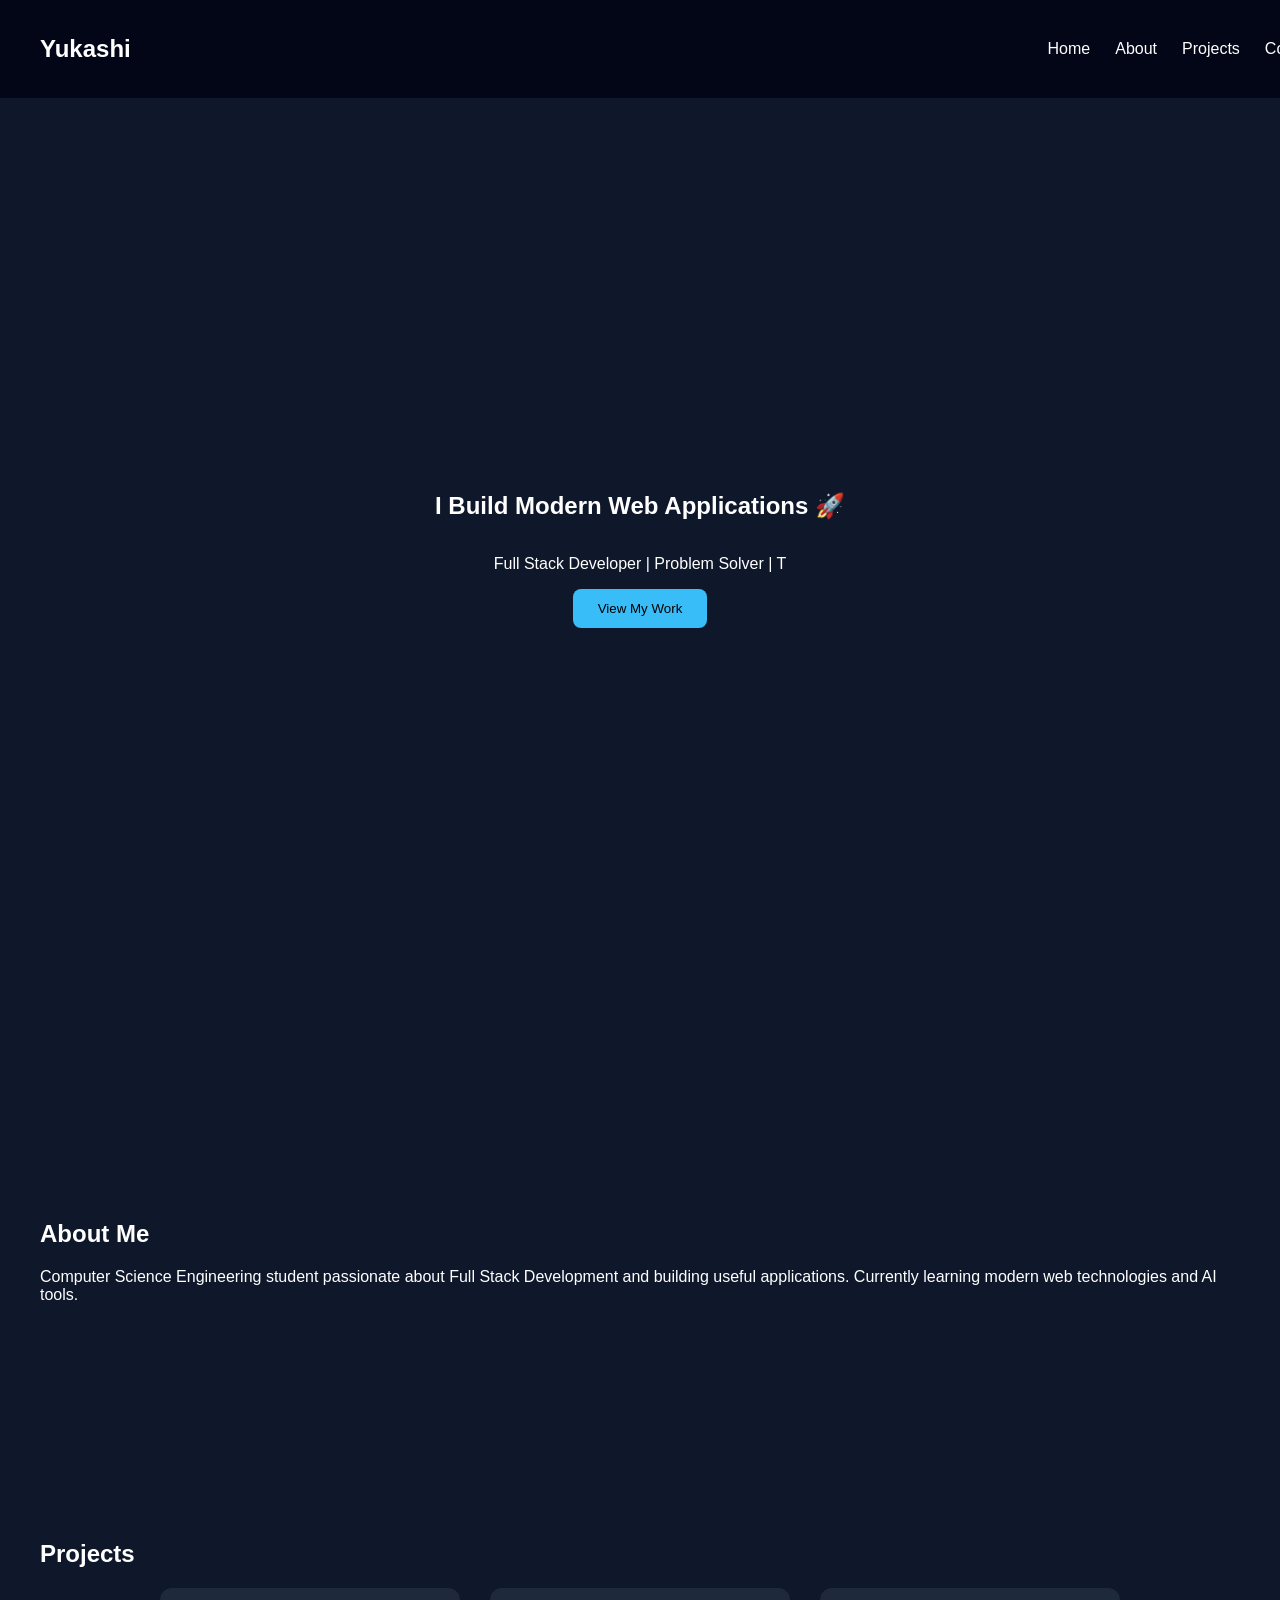
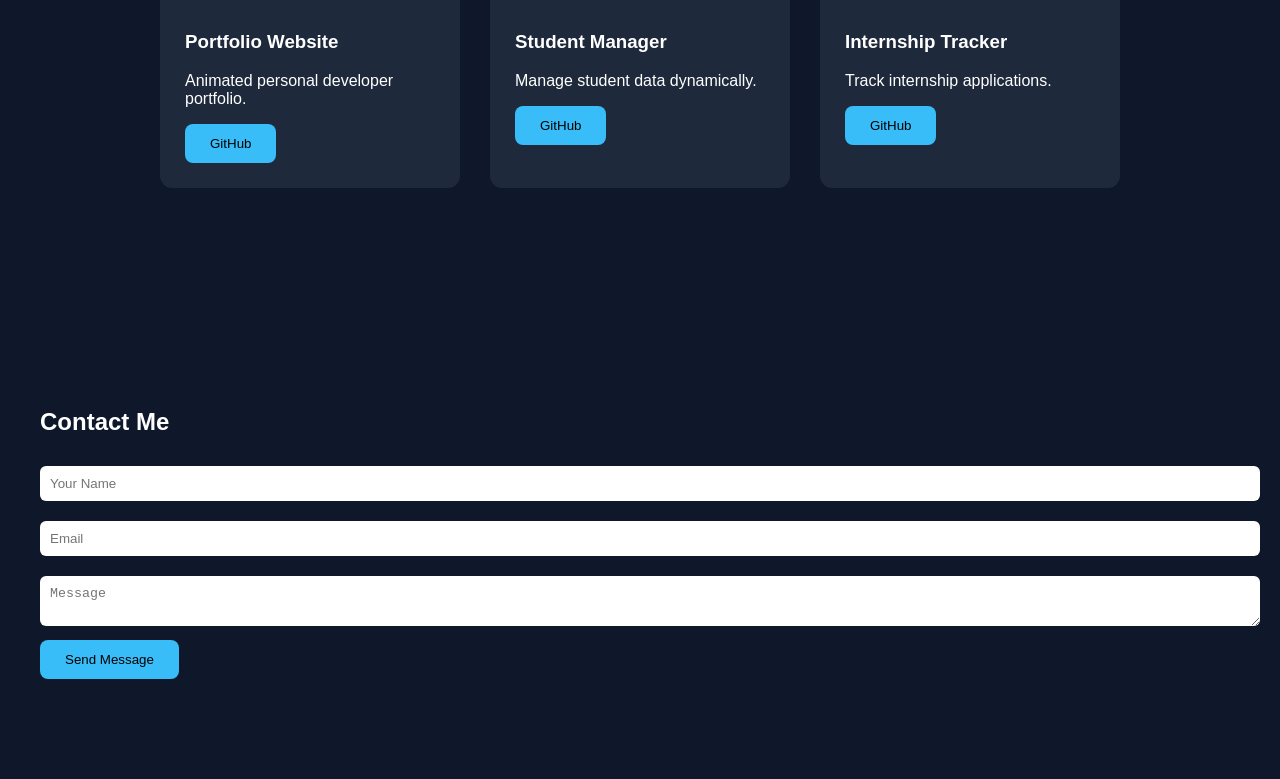
<file: index.html>
<!DOCTYPE html>
<html lang="en">
<head>
<meta charset="UTF-8">
<meta name="viewport" content="width=device-width, initial-scale=1.0">

<title>Yukashi Portfolio</title>

<style>

body{
margin:0;
font-family:Arial, Helvetica, sans-serif;
background:#0f172a;
color:white;
scroll-behavior:smooth;
}

nav{
position:fixed;
width:100%;
display:flex;
justify-content:space-between;
align-items:center;
padding:15px 40px;
background:#020617;
z-index:1000;
}

nav ul{
display:flex;
gap:25px;
list-style:none;
}

nav a{
color:white;
text-decoration:none;
transition:0.3s;
}

nav a:hover{
color:#38bdf8;
}

.hero{
height:100vh;
display:flex;
flex-direction:column;
justify-content:center;
align-items:center;
text-align:center;
animation:fadeIn 2s;
}

.btn{
padding:12px 25px;
background:#38bdf8;
border:none;
border-radius:8px;
cursor:pointer;
transition:0.3s;
}

.btn:hover{
transform:scale(1.1);
box-shadow:0 0 20px cyan;
}

section{
padding:100px 40px;
}

.projects{
display:flex;
flex-wrap:wrap;
justify-content:center;
gap:30px;
}

.card{
background:#1e293b;
padding:25px;
width:250px;
border-radius:12px;
transition:0.4s;
opacity:0;
transform:translateY(40px);
}

.card:hover{
transform:translateY(-10px);
box-shadow:0 0 25px cyan;
}

input, textarea{
width:100%;
padding:10px;
margin:10px 0;
border-radius:6px;
border:none;
}

@keyframes fadeIn{
from{opacity:0;transform:translateY(30px);}
to{opacity:1;}
}

</style>
</head>

<body>

<nav>
<h2>Yukashi</h2>
<ul>
<li><a href="#home">Home</a></li>
<li><a href="#about">About</a></li>
<li><a href="#projects">Projects</a></li>
<li><a href="#contact">Contact</a></li>
</ul>
</nav>

<section id="home" class="hero">
<h1>I Build Modern Web Applications 🚀</h1>
<p id="typing"></p>
<button class="btn">View My Work</button>
</section>

<section id="about">
<h2>About Me</h2>
<p>
Computer Science Engineering student passionate about
Full Stack Development and building useful applications.
Currently learning modern web technologies and AI tools.
</p>
</section>

<section id="projects">
<h2>Projects</h2>

<div class="projects">

<div class="card">
<h3>Portfolio Website</h3>
<p>Animated personal developer portfolio.</p>
<button class="btn">GitHub</button>
</div>

<div class="card">
<h3>Student Manager</h3>
<p>Manage student data dynamically.</p>
<button class="btn">GitHub</button>
</div>

<div class="card">
<h3>Internship Tracker</h3>
<p>Track internship applications.</p>
<button class="btn">GitHub</button>
</div>

</div>
</section>

<section id="contact">
<h2>Contact Me</h2>

<input type="text" placeholder="Your Name">
<input type="email" placeholder="Email">
<textarea placeholder="Message"></textarea>

<button class="btn">Send Message</button>
</section>

<script>

const text =
"Full Stack Developer | Problem Solver | Tech Enthusiast";

let i = 0;

function typing(){
if(i < text.length){
document.getElementById("typing")
.innerHTML += text.charAt(i);
i++;
setTimeout(typing,40);
}
}
typing();


window.addEventListener("scroll",()=>{
document.querySelectorAll(".card").forEach(card=>{
let pos = card.getBoundingClientRect().top;

if(pos < window.innerHeight-100){
card.style.opacity = "1";
card.style.transform = "translateY(0)";
}
});
});

</script>

</body>
</html>
</file>
